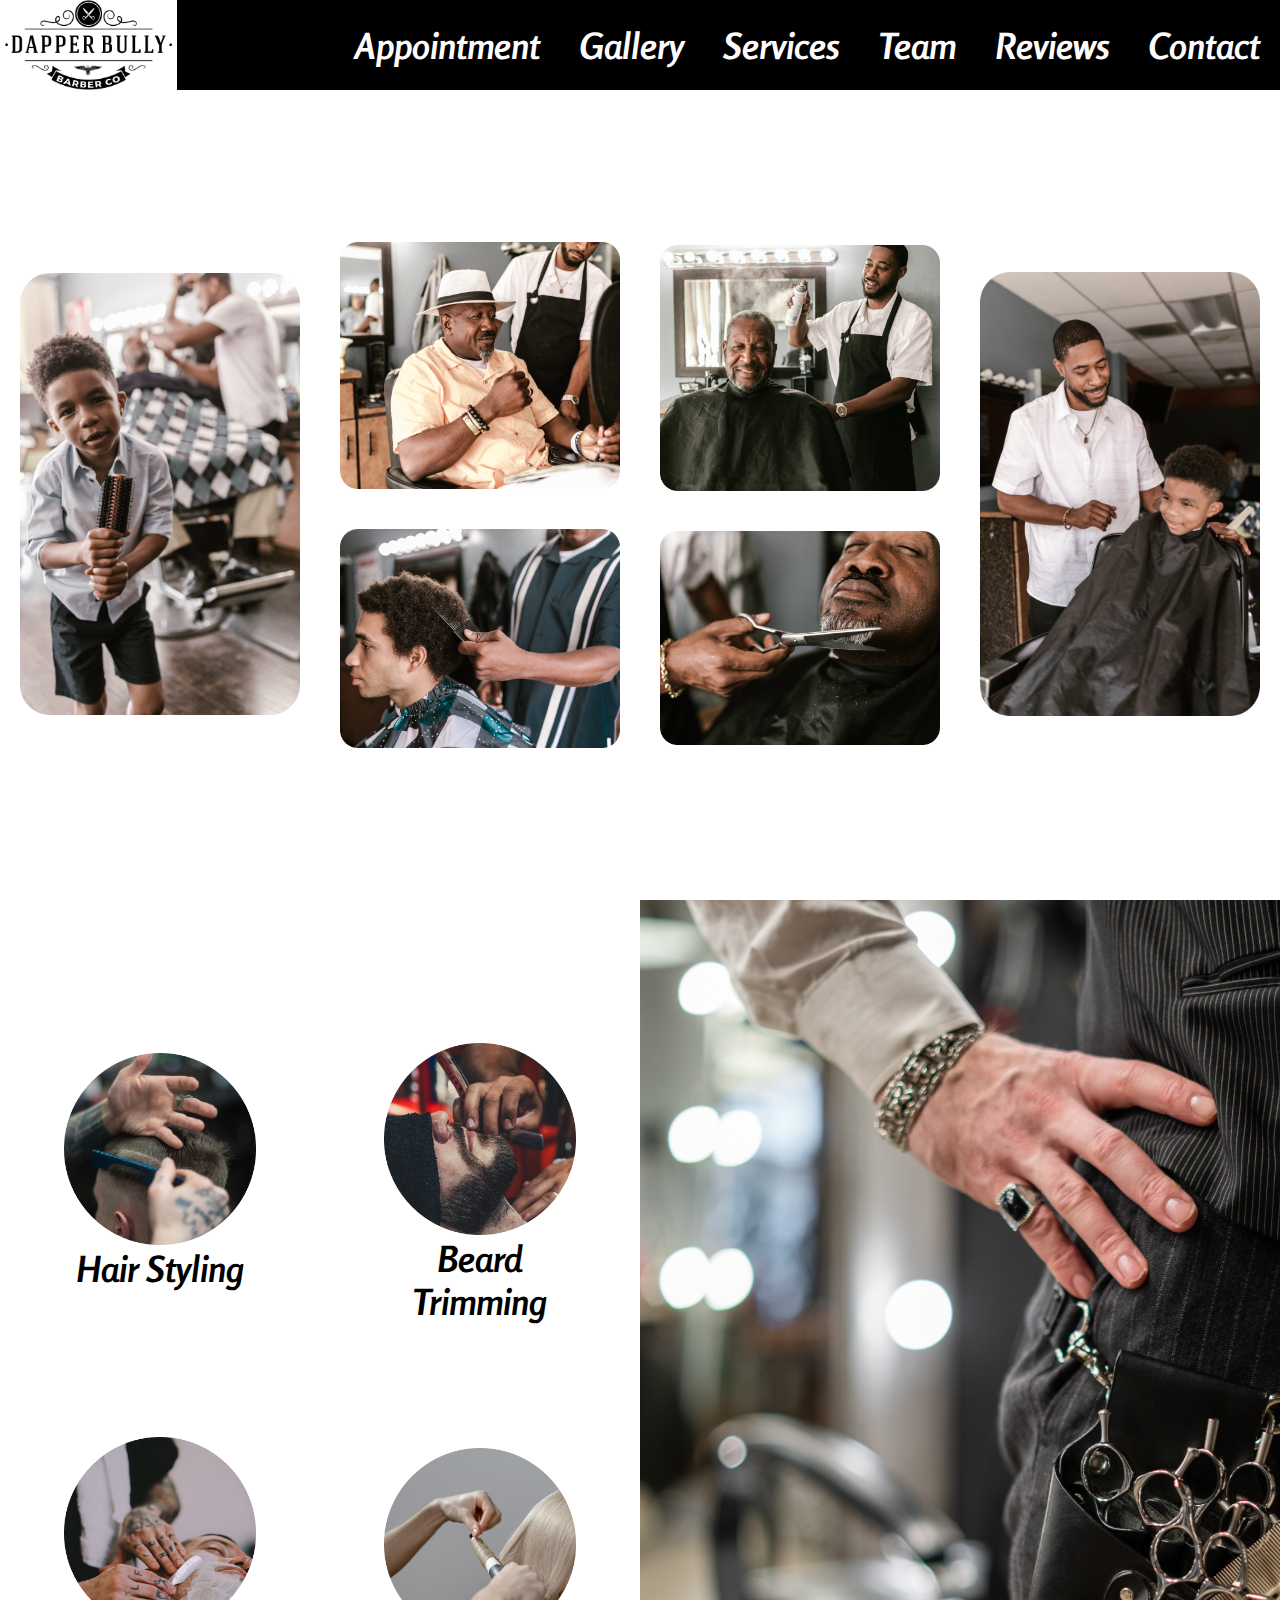
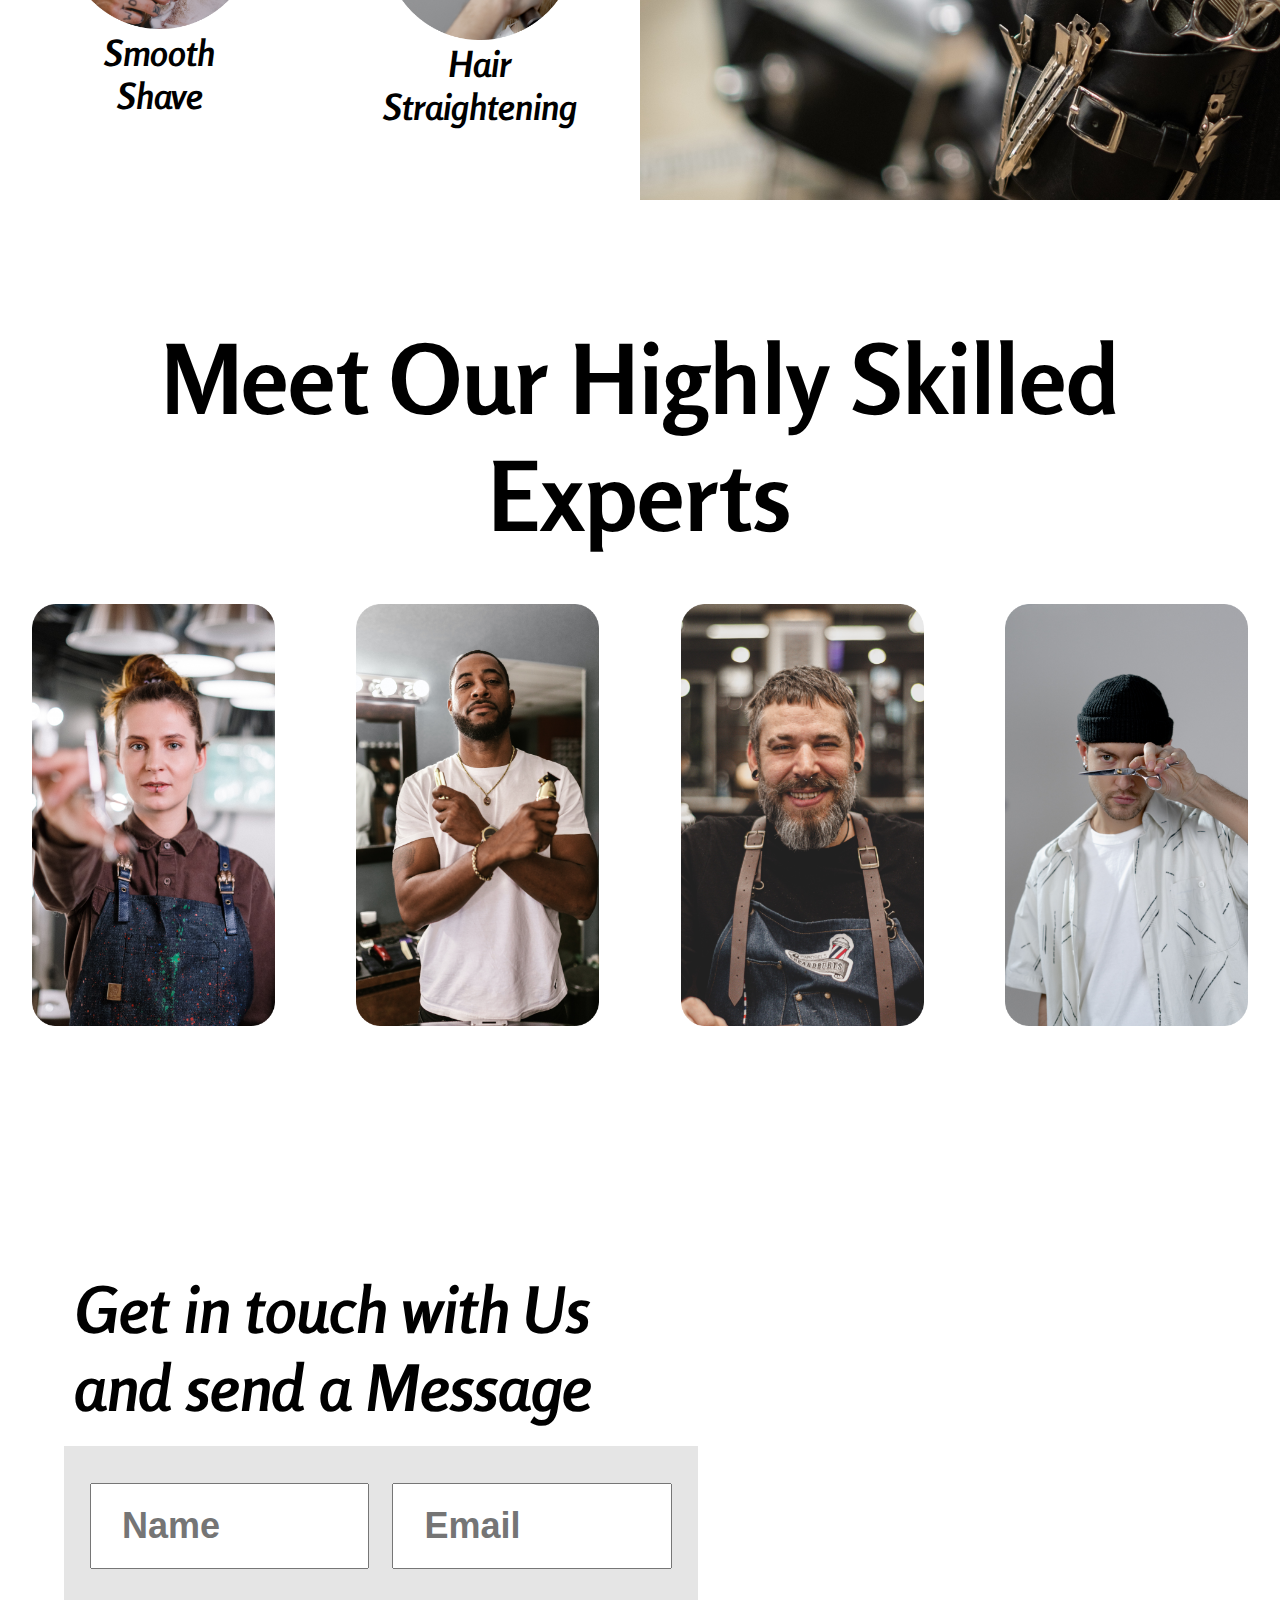
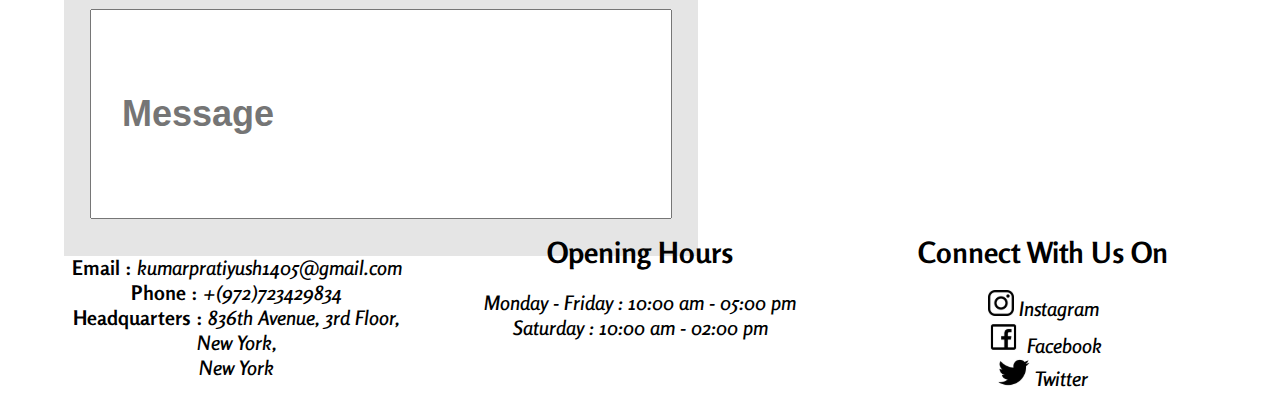
<file: Barber/index.html>
<!DOCTYPE html>
<html lang="en">

<head>
    <meta charset="UTF-8">
    <meta http-equiv="X-UA-Compatible" content="IE=edge">
    <meta name="viewport" content="width=device-width, initial-scale=1.0">
    <title>Barber co</title>
    <link href="https://cdn.jsdelivr.net/npm/bootstrap@5.2.0/dist/css/bootstrap.min.css" rel="stylesheet" integrity="sha384-gH2yIJqKdNHPEq0n4Mqa/HGKIhSkIHeL5AyhkYV8i59U5AR6csBvApHHNl/vI1Bx" crossorigin="anonymous">
    <link href="https://fonts.googleapis.com/css2?family=Rosario:ital,wght@0,700;1,600;1,700&display=swap"
        rel="stylesheet">
    <link rel="stylesheet" href="./style/style.css">
</head>

<body>
    <main>

        <!-- Header -->

        <div class="header"> 
            <img src="./img/logo.png" alt=""> 
            <div class="black_header"> 

                <!-- Navigation --> 

                <ul class="header_list">
                    <li>Appointment</li>
                    <li><a href="#gallery">Gallery</a></li>
                    <li><a href="#serv">Services</a></li>
                    <li><a href="#team">Team</a></li>
                    <li>Reviews</li>
                    <li><a href="#contact">Contact</a></li>
                </ul>
            </div>
        </div>

        <!-- Gallery page -->

        <section class="gallery" id="gallery">
            <div class="gallery_anim3"><img src="./img/img1.png" alt=""></div>
            <div class="gallery_anim1">
                <img src="./img/img2.png" class="img_margin_bottom" alt="">
                <img src="./img/img3.png" alt="">
            </div>
            <div class="gallery_anim2">
                <img src="./img/img4.png" class="img_margin_bottom" alt="">
                <img src="./img/img5.png" alt="">
            </div>
            <div class="gallery_anim4"><img src="./img/img6.png" alt=""></div>
        </section>

        <!-- Services page -->

        <section class="services" id="serv">
            <div class="circle_box">
                <div>
                    <div class="secvices_anim1">
                        <img src="./img/Hair1.png" alt="">
                        <div class="services_text">Hair Styling</div>
                    </div>
                    <div class="secvices_anim2">
                        <img src="./img/Smooth.png" alt="">
                        <div class="services_text">Smooth Shave</div>
                    </div>
                </div>
                <div>
                    <div class="secvices_anim3">
                        <img src="./img/Beard.png" alt="">
                        <div class="services_text">Beard Trimming</div>
                    </div>
                    <div class="secvices_anim4">
                        <img src="./img/Hair2.png" alt="">
                        <div class="services_text">Hair Straightening</div>
                    </div>
                </div>
            </div>
            <div class=" services_img_fon">
                <img src="./img/services.png" alt="">
            </div>
        </section>

        <!-- Team page -->

        <section class="team" id="team">
            <div class="team_title">Meet Our Highly Skilled Experts</div>
            <div class="card_box">
                <div class="card">
                    <img src="./img/Meredith.png" alt="">
                    <div class="card_name">Meredith</div>
                </div>
                <div class="card">
                    <img src="./img/Jason.png" alt="">
                    <div class="card_name">Jason</div>
                </div>
                <div class="card">
                    <img src="./img/Ryan.png" alt="">
                    <div class="card_name">Ryan</div>
                </div>
                <div class="card">
                    <img src="./img/James.png" alt="">
                    <div class="card_name">James</div>
                </div>
            </div>
        </section>

        <!-- Contact page -->

        <section class="contact" id="contact">
            <div class="contact_box">
                <div class="form_box">
                    <div class="form_title">Get in touch with Us and send a Message</div>
                    <form class="contact_form">
                        <div>
                            <input type="text" placeholder="Name" required>
                            <input type="email" placeholder="Email" required>
                        </div>
                        <input type="text" class="message" placeholder="Message">
                    </form>
                </div>

                <!-- Map -->

                <div class="map">
                    <iframe
                        src="https://www.google.com/maps/embed?pb=!1m18!1m12!1m3!1d38157.22056470358!2d-73.96925198085897!3d40.721428864634966!2m3!1f0!2f0!3f0!3m2!1i1024!2i768!4f13.1!3m3!1m2!1s0x89c25b325d552019%3A0x523ad4960a13597d!2s836%20Bergen!5e0!3m2!1sru!2sua!4v1659875573621!5m2!1sru!2sua"
                        width="626" height="570" style="border:0;" allowfullscreen="" loading="lazy"
                        referrerpolicy="no-referrer-when-downgrade"></iframe>
                </div>
            </div>

            <!-- Footer -->

            <div class="footer">
                <div>
                    <ul>
                        <li><a href="mailto:kumarpratiyush1405@gmail.com"><span>Email :</span>
                                kumarpratiyush1405@gmail.com</a></li>
                        <li><a href="tel:+(972) 723429834"><span>Phone :</span> +(972)723429834</a></li>
                        <li><a href="https://goo.gl/maps/75fyQcTYr3E9HGgu9"><span>Headquarters :</span> 836th Avenue,
                                3rd Floor,<br> New York, <br>New York</a></li>
                    </ul>
                </div>
                <div class="second_col">
                    <div class="footer_list_title">Opening Hours</div>
                    <ul>
                        <li>
                            Monday - Friday : 10:00 am - 05:00 pm
                        </li>
                        <li>
                            Saturday : 10:00 am - 02:00 pm
                        </li>
                    </ul>
                </div>
                <div class="third_col">
                    <div class="footer_list_title">Connect With Us On</div>
                    <ul>
                        <li class="inst"><a href="https://www.instagram.com/?hl=uk"><img src="./img/inst.svg"
                                    alt="inst_icon"> Instagram</a></li>
                        <li class="facebook"><a href="https://www.facebook.com/"><img src="./img/facebook.svg"
                                    alt="fecabook_icon"> Facebook</a></li>
                        <li class="twit"><a href="https://twitter.com/?lang=uk"><img src="./img/twit.svg"
                                    alt="twit_icon"> Twitter</a></li>
                    </ul>
                </div>
            </div>
        </section>
    </main>
    <script src="https://cdn.jsdelivr.net/npm/bootstrap@5.2.0/dist/js/bootstrap.bundle.min.js" integrity="sha384-A3rJD856KowSb7dwlZdYEkO39Gagi7vIsF0jrRAoQmDKKtQBHUuLZ9AsSv4jD4Xa" crossorigin="anonymous"></script>
    <script src="https://cdn.jsdelivr.net/npm/@popperjs/core@2.11.5/dist/umd/popper.min.js" integrity="sha384-Xe+8cL9oJa6tN/veChSP7q+mnSPaj5Bcu9mPX5F5xIGE0DVittaqT5lorf0EI7Vk" crossorigin="anonymous"></script>
    <script src="https://cdn.jsdelivr.net/npm/bootstrap@5.2.0/dist/js/bootstrap.min.js" integrity="sha384-ODmDIVzN+pFdexxHEHFBQH3/9/vQ9uori45z4JjnFsRydbmQbmL5t1tQ0culUzyK" crossorigin="anonymous"></script>
</body>

</html>
</file>
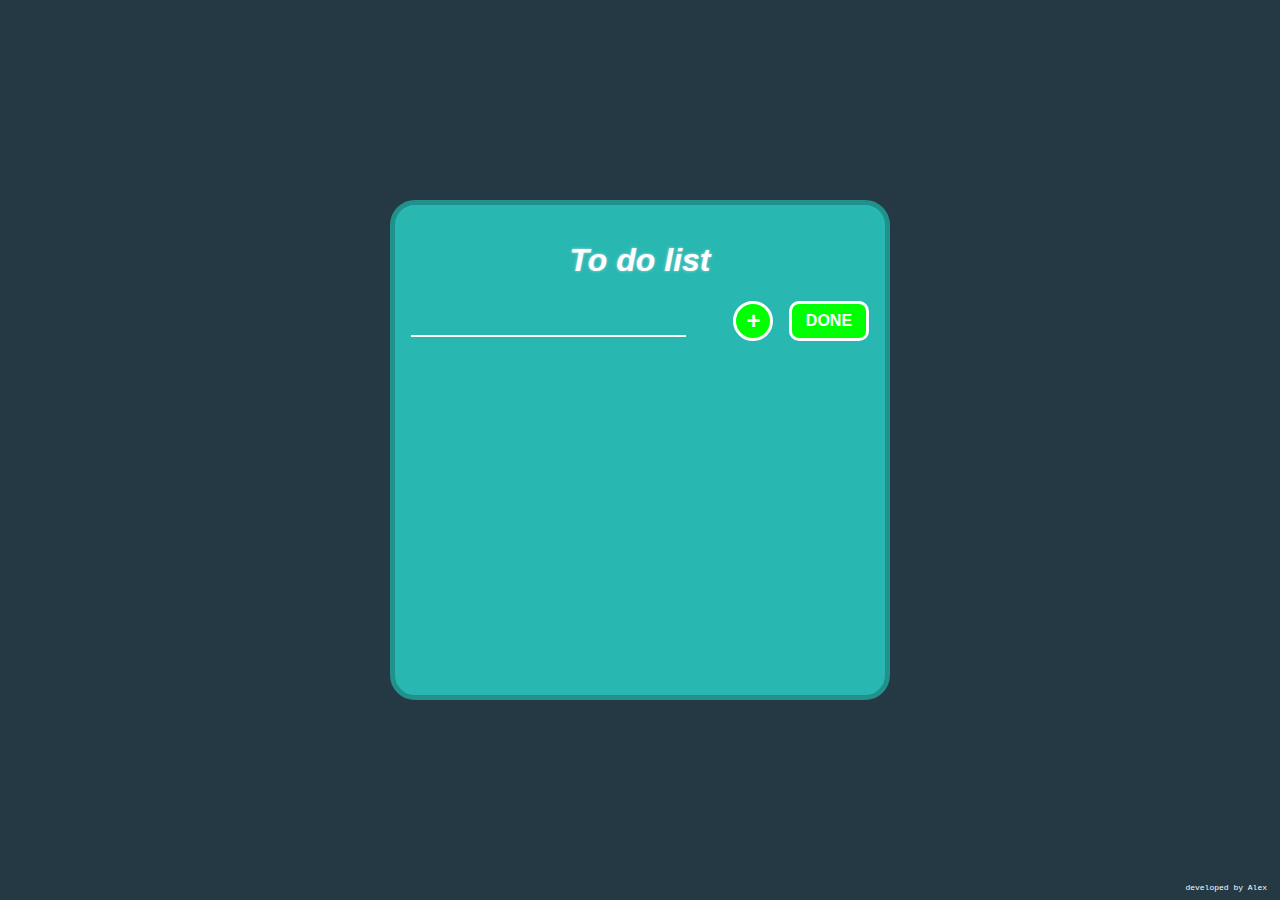
<file: TODO/index.html>
<!DOCTYPE html>
<html lang="en">

<head>
    <meta charset="UTF-8">
    <meta http-equiv="X-UA-Compatible" content="IE=edge">
    <meta name="viewport" content="width=device-width, initial-scale=1.0">
    <link rel="stylesheet" href="./style.css">
    <title>ToDoList</title>
</head>

<body>
    <main>
        <h1>To do list</h1>
        <div class="input_box">
            <input type="text" class="js_input">
            <button class="add_btn">+</button>
            <button class="done_btn_list" id="switch_list"></button>
        </div>
        <div class="js_todolist" id="listbox"></div>
    </main>
    <p>developed by Alex</p>
    <script src="./script.js"></script>
</body>

</html>
</file>
<file: Barber/style/style.css>
html {
    font-size: 10px;
    font-family: 'Rosario', sans-serif;
    --text_color: #fffcfc;
}

body {
    margin: 0;
    padding: 0;
}

a {
    text-decoration: none;
    color: #000000
}

main {
    width: 100%;
}

/* Header */
.header {
    display: flex;
    justify-content: space-between;
    position: sticky;
    top: 0;
    height: 10vh;
    z-index: 1;
}

.header>img {
    background-color: #ffffff;
}

.black_header {
    background-color: #000000;
    width: 100%;
    display: flex;
    justify-content: end;
}

.header_list {
    display: flex;
    width: 90%;
    justify-content: flex-end;
    align-items: center;
    list-style-type: none;
    font-weight: 700;
    font-style: italic;
    color: var(--text_color);
    font-size: 3.6rem;
}

.header_list a {
    text-decoration: none;
    color: var(--text_color);
}


.header_list>li {
    margin: 0 2rem;
}

.header_list>li:hover {
    cursor: pointer;
}

/* Gallery */
.gallery {
    width: 100%;
    height: 90vh;
    display: flex;
    align-items: center;
    justify-content: space-around;
}

.gallery img {
    width: 100%;
    padding: 2rem;
    box-sizing: border-box;
}

.gallery>div {
    width: 25%;
}

.gallery_anim1 {
    width: 465px;
    animation: gallery_anim1 1s linear;
    display: flex;
    flex-direction: column;
    justify-content: space-between;
}

@keyframes gallery_anim1 {
    from {
        transform: translate(-100vh, 0px);
    }

    to {
        transform: translate(73px, 0px);
    }
}

.gallery_anim2 {
    width: 465px;
    animation: gallery_anim2 1s linear;
    display: flex;
    flex-direction: column;
    justify-content: space-between;
}

@keyframes gallery_anim2 {
    from {
        transform: translate(150vh, 0px);
    }

    to {
        transform: translate(18px, 0px);
    }
}

.gallery_anim3 {
    width: fit-content;
    animation: gallery_anim3 2s linear;
}

@keyframes gallery_anim3 {
    from {
        transform: translate(-100vh, 0px);
    }

    to {
        transform: translate(43px, 0px);
    }
}

.gallery_anim4 {
    width: fit-content;
    animation: gallery_anim4 2s linear;
}

@keyframes gallery_anim4 {
    from {
        transform: translate(150vh, 0px);
    }

    to {
        transform: translate(72px, 0px);
    }
}

/* Services */

.services {
    width: 100%;
    height: 100vh;
    display: flex;
}

.services>div {
    width: 50%;
}

.services_img_fon {
    width: 100%;
    overflow: hidden;
}

.circle_box {
    width: 975px;
    height: 100%;
    display: flex;
    justify-content: space-around;
    align-items: flex-end;
}

.circle_box>div {
    display: flex;
    flex-direction: column;
    justify-content: space-around;
    height: 90%;
    width: 30%;
}

.circle_box img {
    width: 100%;
}

.services_text {
    font-size: 3.6rem;
    text-align: center;
    font-weight: 700;
    font-style: italic;
    margin-bottom: 2rem;
}

.secvices_anim1 {
    position: relative;
    animation: anim1 20s linear infinite;
}

@keyframes anim1 {

    from,
    to {
        left: 0;
        top: 0;
    }

    5% {
        left: 0;
        top: 0;
    }

    25% {
        left: 165%;
        top: 0;
    }

    30% {
        left: 165%;
        top: 0;
    }

    50% {
        left: 165%;
        top: 50%;
    }

    55% {
        left: 165%;
        top: 50%;
    }

    75% {
        left: 0;
        top: 50%;
    }

    80% {
        left: 0;
        top: 50%;
    }
}

.secvices_anim2 {
    position: relative;
    animation: anim2 20s linear infinite;
}

@keyframes anim2 {

    from,
    to {
        left: 0;
        top: 0;
    }

    5% {
        left: 0;
        top: 0;
    }

    25% {
        left: 0;
        top: -50%;
    }

    30% {
        left: 0;
        top: -50%;
    }

    50% {
        left: 165%;
        top: -50%;
    }

    55% {
        left: 165%;
        top: -50%;
    }

    75% {
        left: 165%;
        top: 0;
    }

    80% {
        left: 165%;
        top: 0;
    }
}

.secvices_anim3 {
    position: relative;
    animation: anim3 20s linear infinite;
}

@keyframes anim3 {

    from,
    to {
        left: 0;
        top: 0;
    }

    5% {
        left: 0;
        top: 0;
    }

    25% {
        left: 0;
        top: 50%;
    }

    30% {
        left: 0;
        top: 50%;
    }

    50% {
        left: -165%;
        top: 50%;
    }

    55% {
        left: -165%;
        top: 50%;
    }

    75% {
        left: -165%;
        top: 0;
    }

    80% {
        left: -165%;
        top: 0;
    }
}

.secvices_anim4 {
    position: relative;
    animation: anim4 20s linear infinite;
}

@keyframes anim4 {

    from,
    to {
        left: 0;
        top: 0;
    }

    5% {
        left: 0;
        top: 0;
    }

    25% {
        left: -165%;
        top: 0;
    }

    30% {
        left: -165%;
        top: 0;
    }

    50% {
        left: -165%;
        top: -50%;
    }

    55% {
        left: -165%;
        top: -50%;
    }

    75% {
        left: 0;
        top: -50%;
    }

    80% {
        left: 0;
        top: -50%;
    }
}

/* Team */

.team {
    height: 100vh;
    width: 95%;
    margin: 0 2.5%;
}

.team_title {
    font-weight: 700;
    font-size: 9.6rem;
    text-align: center;
    padding-top: 12rem;
    padding-bottom: 5rem;
    box-sizing: border-box;
}

.card_box {
    display: flex;
    justify-content: space-between;
}

.card_box>div {
    transition: all .7s;
}

.card {
    position: relative;
    width: 20%;
}

.card>img {
    width: 100%;
    height: 100%;
}

.card_name {
    opacity: 0;
    position: absolute;
    width: 100%;
    background-color: rgba(163, 83, 10, 0.7);
    color: var(--text_color);
    font-size: 3rem;
    font-weight: 400;
    text-align: center;
    bottom: 0;
    border-bottom-right-radius: 20px;
    border-bottom-left-radius: 20px;
    padding: 2rem 0;
    box-sizing: border-box;
    transition: all .7s;
}

.card_box>div:hover .card_name {
    opacity: 1;
}

.card_box:hover>div {
    filter: brightness(.5);
}

.card_box>div:hover {
    filter: brightness(1);
}

/* Contact */

.contact {
    height: 100vh;
    width: 90%;
    margin: 0 5%;
}

.contact_box {
    height: 80%;
    display: flex;
    justify-content: space-between;
    padding-top: 17rem;
    box-sizing: border-box;
}

.form_box {
    width: 55%;
}

.form_title {
    font-size: 6.4rem;
    font-weight: 700;
    font-style: italic;
    text-align: center;
    width: 85%;
    margin-bottom: 2rem;
}

.contact_form {
    width: 100%;
    background-color: #E5E5E5;
    padding: 3.7rem 2.6rem;
    box-sizing: border-box;

}

.contact_form>div>input {
    color: rgba(0, 0, 0, 0.5);
    font-size: 3.6rem;
    font-weight: 700;
    padding: 2rem 3rem;
    box-sizing: border-box;
    width: 48%;
}

.contact_form>div {
    display: flex;
    justify-content: space-between;
}

.message {
    margin-top: 4rem;
    width: 100%;
    height: 210px;
    color: rgba(0, 0, 0, 0.5);
    font-size: 3.6rem;
    font-weight: 700;
    padding: 2rem 3rem;
    box-sizing: border-box;
}

.map {
    display: flex;
    align-items: center;
    width: 40%;
}

.footer {
    width: 100%;
    height: 20%;
    display: flex;
    justify-content: space-between;
    align-items: flex-start;
    padding-top: 1.5rem;
    box-sizing: border-box;
}

.footer>div {
    width: 30%;
}

.footer ul {
    padding: 0;
    list-style-type: none;
    font-size: 2rem;
    font-weight: 600;
    font-style: italic;
    text-align: center;
    line-height: 25px;
}

.footer_list_title {
    font-size: 2.9rem;
    font-weight: 700;
    text-align: center;
}

.footer span {
    font-weight: 700;
    font-style: normal;
}

.footer li {
    transition: all .5s;
}

.footer li:hover {
    font-size: 2.2rem;

}



@media screen and (max-width: 992px) {
    html {
        font-size: 6px;
    }

    .header_list {
        width: 90%;
    }

    .gallery>div {
        width: 50%;
    }

    .gallery {
        flex-wrap: wrap;
        height: 100%;
    }

    .services>div {
        width: 100%;
        height: 1080px;
    }

    .services {
        flex-direction: column-reverse;
        height: auto;
    }

    .services_img_fon>img {
        width: 100%;
    }

    .team {
        height: 100%;
    }

    .card_box {
        flex-wrap: wrap;
    }

    .card_box>div {
        margin: 5rem 0;
        width: 40%;
        height: fit-content;
    }

    .contact {
        height: 100%;
        display: flex;
        flex-direction: column;
        align-items: center;
    }

    .contact_box {
        flex-direction: column;
    }

    .map {
        margin-top: 10rem;
    }

    .contact_box>div {
        width: 100%;
    }

    .footer {
        margin-top: 10rem;
    }


}

@media screen and (max-width: 768px) {
    html {
        font-size: 4px;
    }

    .header_list {
        width: 90%;
    }

    .gallery {
        flex-direction: column;
        height: 100%;
    }

    .gallery>div {
        width: 50%;
    }

    .gallery_anim1 {
        width: 465px;
        animation: gallery_anim1 2s linear;
        display: flex;
        flex-direction: column;
        justify-content: space-between;
    }

    @keyframes gallery_anim1 {
        from {
            transform: translate(150vh, 0px);
        }

        to {
            transform: translate(73px, 0px);
        }
    }

    .gallery_anim2 {
        width: 465px;
        animation: gallery_anim2 3s linear;
        display: flex;
        flex-direction: column;
        justify-content: space-between;
    }

    @keyframes gallery_anim2 {
        from {
            transform: translate(-100vh, 0px);
        }

        to {
            transform: translate(18px, 0px);
        }
    }

    .gallery_anim3 {
        width: fit-content;
        animation: gallery_anim3 1s linear;
    }

    @keyframes gallery_anim3 {
        from {
            transform: translate(-100vh, 0px);
        }

        to {
            transform: translate(43px, 0px);
        }
    }

    .gallery_anim4 {
        width: fit-content;
        animation: gallery_anim4 4s linear;
    }

    @keyframes gallery_anim4 {
        from {
            transform: translate(150vh, 0px);
        }

        to {
            transform: translate(72px, 0px);
        }
    }

    .services>div {
        width: 100%;
    }

    .services_img_fon {
        display: none;
    }

    .team {
        height: 100%;
    }

    .card_box {
        flex-direction: column;
        align-items: center;
    }

    .card_box>div {
        margin: 5rem 0;
        width: 50%;
        height: fit-content;
    }

    .contact {
        height: 100%;
        display: flex;
        flex-direction: column;
        align-items: center;
    }

    .contact_box {
        flex-direction: column-reverse;
    }

    .map {
        margin-bottom: 10rem;
    }

    .contact_box>div {
        width: 100%;
    }

    .footer {
        margin-top: 10rem;
    }

}

@media screen and (min-width: 1620px) {
    main {
        width: 1620px;
        margin: 0 auto;
    }

    .card_name {
        font-size: 3.6rem;
        border-bottom-right-radius: 32px;
        border-bottom-left-radius: 32px;
    }
}
</file>
<file: TODO/style.css>
html {
    color: white;
    font-family: 'Segoe UI', Tahoma, Geneva, Verdana, sans-serif;
}

* {
    box-sizing: border-box;
}

body {
    width: 100%;
    height: 100vh;
    background-color: rgb(36, 57, 68);
    margin: 0;
    display: flex;
    flex-direction: column;
    align-items: center;
    justify-content: center;
}

p {
    position: absolute;
    bottom: 0;
    right: 5px;
    font-size: 0.5rem;
    margin: 0.5rem;
    font-family: 'Courier New', Courier, monospace;
}

main {
    width: 500px;
    height: 500px;
    background-color: rgb(41, 184, 177);
    padding: 1rem;
    border-radius: 25px;
    border: 5px solid rgb(32, 145, 139);
}

h1 {
    text-align: center;
    font-style: italic;
    text-shadow: 0px 0px 3px lightblue;
}

.input_box {
    display: flex;
    justify-content: space-between;
    align-items: center;
}

.js_input {
    width: 60%;
    margin-right: 2rem;
    border: none;
    border-bottom: 2px solid white;
    background-color: transparent;
    color: white;
    font-size: 1.5rem;
}

.add_btn {
    border: 3px solid white;
    border-radius: 50%;
    width: 40px;
    height: 40px;
    background-color: lime;
    color: white;
    font-weight: bolder;
    font-size: 1.5rem;
}

.done_btn_list {
    border: 3px solid white;
    height: 40px;
    width: 80px;
    border-radius: 10px;
    background-color: lime;
    color: white;
    font-size: 1rem;
    font-weight: bold;
    transition: all .5s;
}

.todo_btn_list {
    border: 3px solid white;
    height: 40px;
    width: 80px;
    border-radius: 10px;
    background-color: red;
    color: white;
    font-size: 1rem;
    font-weight: bold;
    transition: all .5s;
}

.done_btn_list:hover {
    box-shadow: 0px 0px 10px lime;
}

.todo_btn_list:hover {
    box-shadow: 0px 0px 10px red;
}

#listbox {
    display: flex;
    flex-direction: column;
    margin-top: 10px;
    height: 320px;
    overflow-y: auto;
}

.todoitem {
    color: white;
    margin: 10px 0;
    font-size: 1.5rem;
    vertical-align: center;
    overflow-wrap: break-word;
}

.doneitem {
    color: white;
    margin: 10px 0;
    font-size: 1.5rem;
    vertical-align: center;
    overflow-wrap: break-word;
    text-decoration: line-through;
}

.done_btn {
    border: 2px solid white;
    border-radius: 50%;
    width: 20px;
    height: 20px;
    background-color: transparent;
    margin-right: 1rem;
    transition: all .5s;
}

.done_btn:hover {
    background-color: lime;
    cursor: pointer;
}


/* width */
::-webkit-scrollbar {
    width: 20px;
}

/* Track */
::-webkit-scrollbar-track {
    box-shadow: inset 0 0 5px grey;
    border-radius: 10px;
}

/* Handle */
::-webkit-scrollbar-thumb {
    background: rgba(0, 255, 0, 0.758);
    border-radius: 10px;
    opacity: 0.5;
}
</file>
